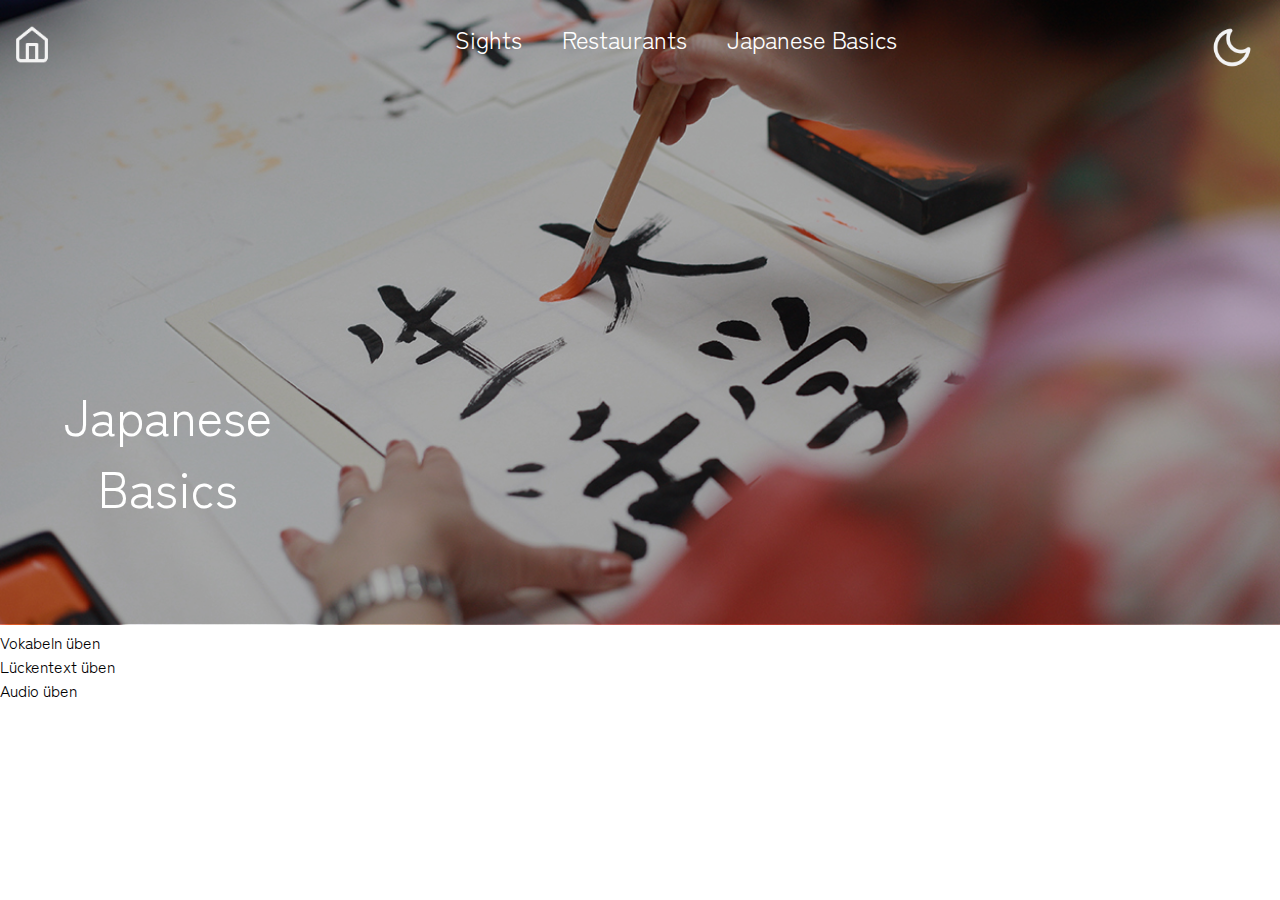
<file: project/Unterseiten/japanese-basics.html>
<!DOCTYPE html>
<html lang="de">
  <head>
    <meta charset="UTF-8" />
    <meta name="viewport" content="width=device-width, initial-scale=1.0" />
    <title>Japan Tourguide</title>
    <script src="../js/main_script.js" defer></script>
    <script src="../js/japanes-basics.js"></script>
    <link rel="stylesheet" href="../style/style.css" />
  </head>

  <body>
    <header id="header2">
      <img id="cover2" src="../img/JapaneseBasicsCover.jpg" alt="" />
      <div class="rectangle"></div>
      <div class="headerText">
        <p>Japanese<br />Basics</p>
      </div>
      <a href="../index.html"
        ><img id="HomeButton" src="../img/Home.png" alt=""
      /></a>
      <img
        onclick="ModeSwitchSubPages()"
        id="LightModeSwitch"
        src="../img/Moon_Icon.png"
        alt=""
      />
      <div class="navbar">
        <a href="sights.html">Sights</a>
        <a href="restaurants.html">Restaurants</a>
        <a href="japanese-basics.html" class="active">Japanese Basics</a>
        <div class="nav-indicator" id="navIndicator"></div>
      </div>
    </header>
    <div class="quiz-container">
      <div class="quiz-mode-selector" id="quiz-mode-selector-hidden">
        <div class="quiz-mode-box" onclick="startQuiz('vocab')">
          Vokabeln üben
        </div>
        <div class="quiz-mode-box" onclick="startQuiz('text')">
          Lückentext üben
        </div>
        <div class="quiz-mode-box" onclick="startQuiz('audio')">Audio üben</div>

      </div>

      <div id="quiz-box" class="quiz-box" style="display: none">
        <div id="quiz-question"></div>
        <div id="quiz-options"></div>
      </div>
    </div>
  </body>
</html>
</file>
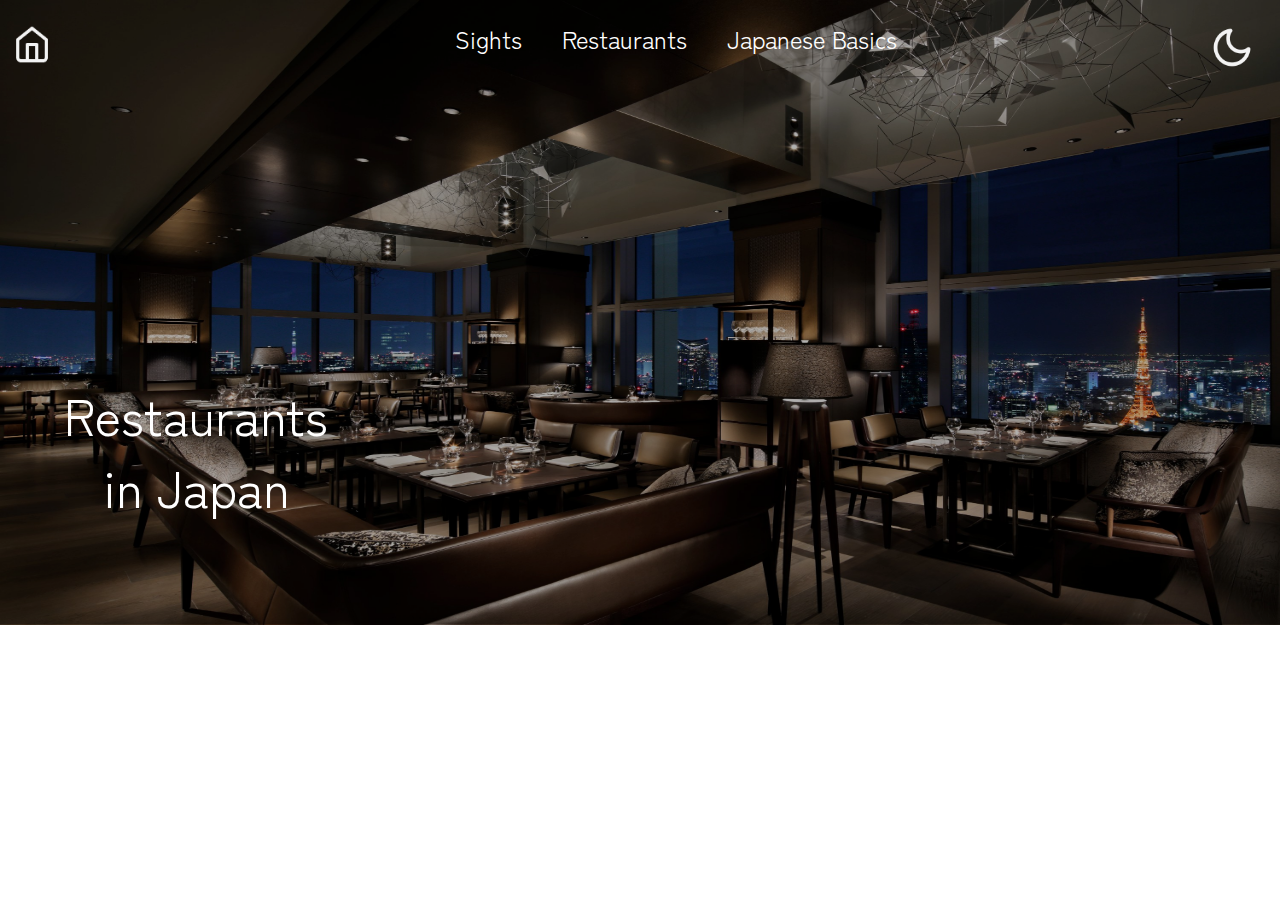
<file: project/Unterseiten/restaurants.html>
<!DOCTYPE html>
<html lang="de">

<head>
    <meta charset="UTF-8">
    <meta name="viewport" content="width=device-width, initial-scale=1.0">
    <title>Japan Tourguide</title>
    <script src="../js/main_script.js" defer></script>
    <link rel="stylesheet" href="../style/style.css">
</head>

<body>
   <header id="header2">
    <img id="cover2" src="../img/RestaurantCover.jpg" alt="">
    <div class="rectangle"></div>
    <div class="headerText"><p>Restaurants<br>in Japan</p></div>
    <a href="../index.html"><img id="HomeButton" src="../img/Home.png" alt=""></a>
    <img onclick="ModeSwitchSubPages()" id="LightModeSwitch" src="../img/Moon_Icon.png" alt="">
    <div class="navbar">
        <a href="sights.html">Sights</a>
        <a href="restaurants.html" class="active">Restaurants</a>
        <a href="japanese-basics.html">Japanese Basics</a>
        <div class="nav-indicator" id="navIndicator"></div>
      </div>
   </header>
</body>

</html>
</file>
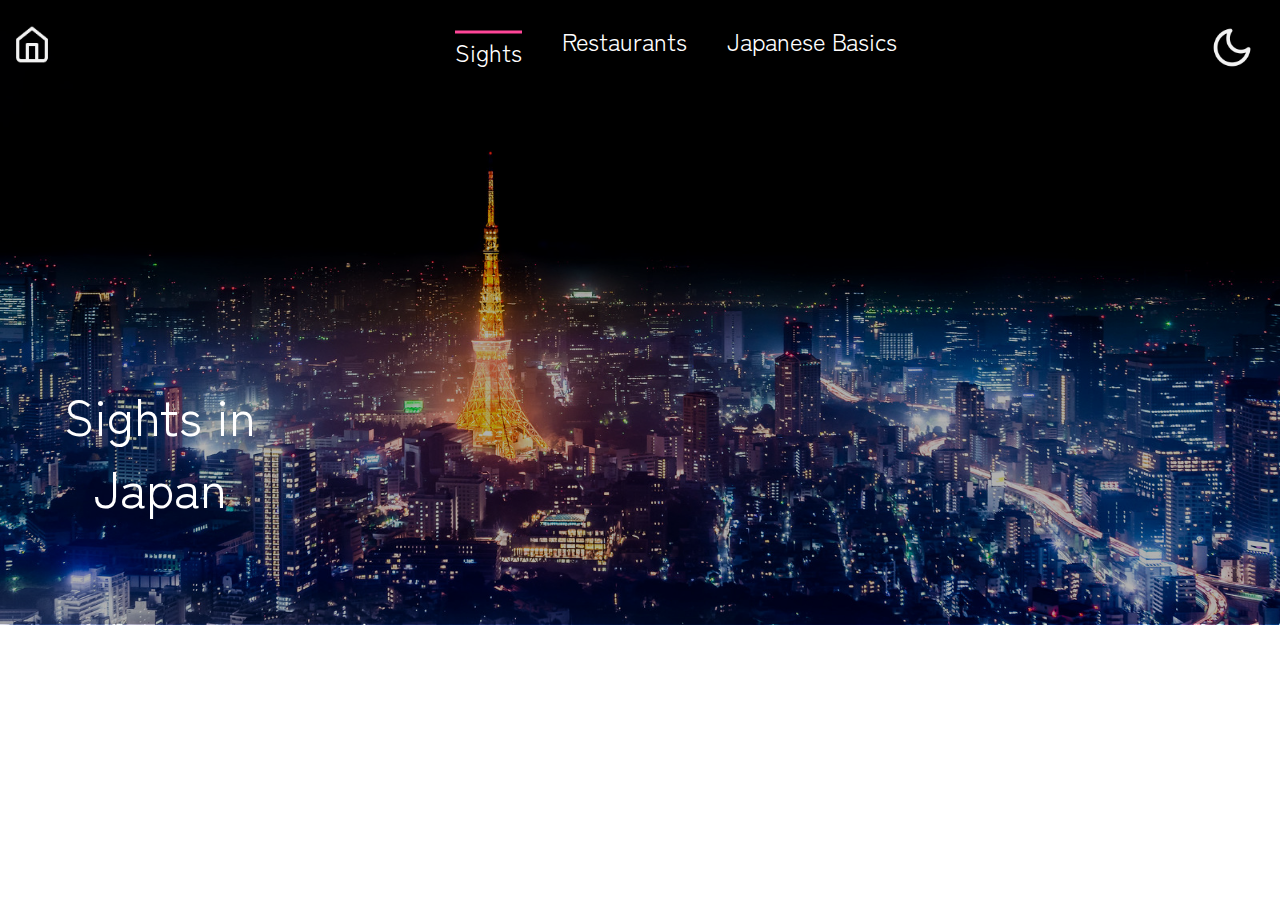
<file: project/Unterseiten/sights.html>
<!DOCTYPE html>
<html lang="de">

<head>
    <meta charset="UTF-8">
    <meta name="viewport" content="width=device-width, initial-scale=1.0">
    <title>Japan Tourguide</title>
    <script src="../js/main_script.js" defer></script>
    <link rel="stylesheet" href="../style/style.css">
</head>

<body>
   <header id="header2">
    <img id="cover2" src="../img/SIghtsOrdner/TokyoSkylineHeader.jpg" alt="">
    <div class="rectangle"></div>
    <div class="headerText"><p>Sights in<br>Japan</p></div>
    <a href="../index.html"><img id="HomeButton" src="../img/Home.png" alt=""></a>
    <img onclick="ModeSwitchSubPages()" id="LightModeSwitch" src="../img/Moon_Icon.png" alt="">
    <div class="navbar">
        <a id="sightNav" href="sights.html">Sights</a>
        <a href="restaurants.html">Restaurants</a>
        <a href="japanese-basics.html">Japanese Basics</a>
    </div>
   </header>
</body>

</html>
</file>
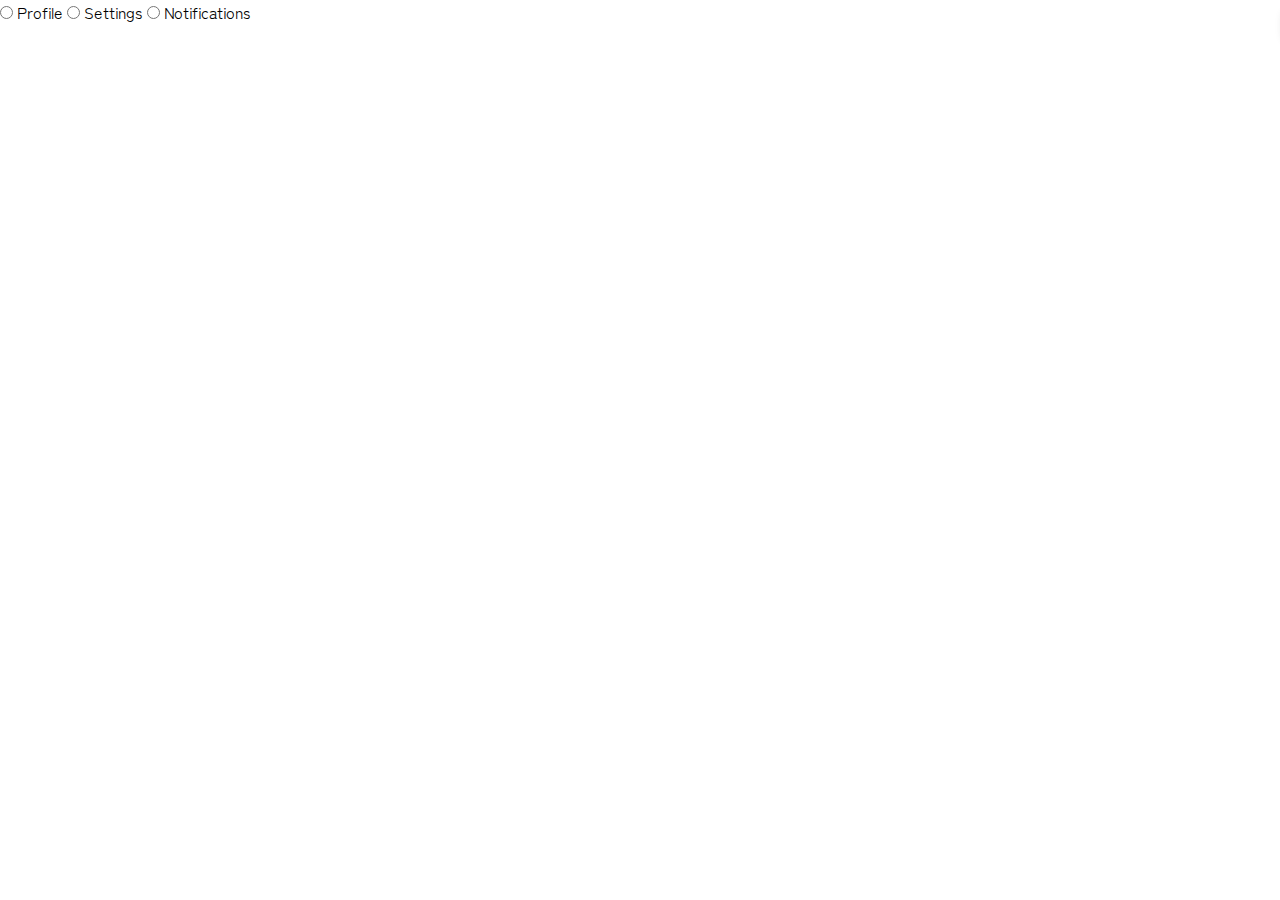
<file: project/Unterseiten/test.html>
<!DOCTYPE html>
<html lang="de">

<head>
    <meta charset="UTF-8">
    <meta name="viewport" content="width=device-width, initial-scale=1.0">
    <title>Japan Tourguide</title>
    <script src="../js/main_script.js" defer></script>
    <link rel="stylesheet" href="../style/style.css">
</head>

<body>
  <!-- From Uiverse.io by Santosh-DJ --> 
<div class="tab-container">
    <input class="tab tab--1" id="tab1" name="tab" type="radio" />
    <label for="tab1" class="tab_label">Profile</label>
  
    <input class="tab tab--2" id="tab2" name="tab" type="radio" />
    <label for="tab2" class="tab_label">Settings</label>
  
    <input class="tab tab--3" id="tab3" name="tab" type="radio" />
    <label for="tab3" class="tab_label">Notifications</label>
  
    <div class="indicator"></div>
    <div class="scroller"></div>
  </div>
  
</body>

</html>
</file>
<file: project/style/style.css>
@font-face {
    font-family: 'myFont';
    src: url(../font/ZenKakuGothicAntique-Regular.ttf);
}
*{
    margin: 0;
    padding: 0;
    font-family: 'myFont';
}
#header1{
    position: relative;
    width: 100%;
    height: 40%;
}
#header2{
    position: relative;
    width: 100%;
    height: 10%;
}
#cover{
    width: 100%;
}
#cover2{
    width: 100%;
    height: 625px;
}
.rectangle {
    position: absolute;
    height: 99%;
    width: 100%;
    background-color: #000000;
    top: 0%;
    opacity: 30%;
}
.headerText{
    position: absolute;
    top: 60%;
    font-size: 50px;
    left: 5%;
    text-align: center;
    color: white;
}
#LightModeSwitch{
    width: 3.5%;
    position: absolute;
    top: 4%;
    right: 2%;
}
#HomeButton{
    width: 3%;
    position: absolute;
    top: 4%;
    right: 96%;
    font-size: 1.5em;
}
.navbar {
    position: absolute;
    display: flex;
    padding: 15px 0;
    top: 1%;
    left: 34%;
    align-items: center;
    justify-content: center;
     
}
.navbar a {
    text-decoration: none;
    color: white;
    font-size: 1.5em;
    margin: 0 20px;
}
#sightNav{
    border-top: #FF4698 3px solid;
    transform: translateY(25%);
}

.container {
    display: flex;
    gap: 5%;
    text-align: center;
    align-items: center;
    justify-content: center;
    margin-top: 10%;
}
.slideShowCover {
    padding: 10px;
    border-radius: 10px;
    box-shadow: 0 4px 6px rgba(0, 0, 0, 0.1);
}
.slideShowCover img {
    width: 400px;
    height: 450px;
    object-fit: cover;
    border-radius: 5px;
}
.slideShowCover h2 {
    margin-bottom: 10%;
    color: #d13b6b;
    font-size: 3em;
}

.overlay {
    display: none;
    position: fixed;
    top: 0;
    left: 0;
    width: 100%;
    height: 100%;
    background: rgba(0, 0, 0, 0.8);
    backdrop-filter: blur(3px);
    z-index: 2;
    justify-content: center;
    align-items: center;
}
.slideshow {
    position: relative;
    display: flex;
    flex-direction: column;
    align-items: center;
    padding: 10%;
    border-radius: 10%;
}
#slideshow-image {
    width: 600px;
    height: 400px;
    object-fit: cover;
    border-radius: 5%;
    transition: opacity 0.8s ease-in-out;
}
.close-btn {
    position: absolute;
    top: -10%;
    right: -40%;
    color: white;
    font-size: 3rem;
    cursor: pointer;
}
.nav-btn {
    position: absolute;
    top: 50%;
    transform: translateY(-50%);
    background: none;
    border: none;
    font-size: 30px;
    cursor: pointer;
    color: black;
}
.nav-left {
    transform: rotateY(180deg);
    top: 41.5%;
    left: 1%;
}
#imgArrow{
    width: 141px;
    height: 141px;
    flex-shrink: 0;
    aspect-ratio: 1/1;
}
.nav-right {
    right: 1%;
}

/* From Uiverse.io by Santosh-DJ */ 

  
  .scroller {
    content: "";
    width: 15px;
    height: 135px;
    opacity: 0.4;
    background: #888;
    position: absolute;
    top: 5px;
    right: -17px;
    border: 0.5px solid rgba(0, 0, 0, 0.04);
    border-radius: 7px;
  }
  
  .indicator {
    content: "";
    width: 10px;
    height: 28px;
    background: #ffa500;
    position: absolute;
    top: 8px;
    right: -15px;
    z-index: 9;
    border: 0.5px solid rgba(0, 0, 0, 0.04);
    box-shadow: 0px 3px 8px rgba(0, 0, 0, 0.12), 0px 3px 1px rgba(0, 0, 0, 0.04);
    border-radius: 7px;
    transition: all 0.2s ease-out;
  }
  
  
  
  .tab--1:checked ~ .indicator {
    top: 8px;
  }
  
  .tab--2:checked ~ .indicator {
    top: calc(28px * 2 + 2px);
  }
  
  .tab--3:checked ~ .indicator {
    top: calc(26.5px * 4 + 1px);
  }
</file>
